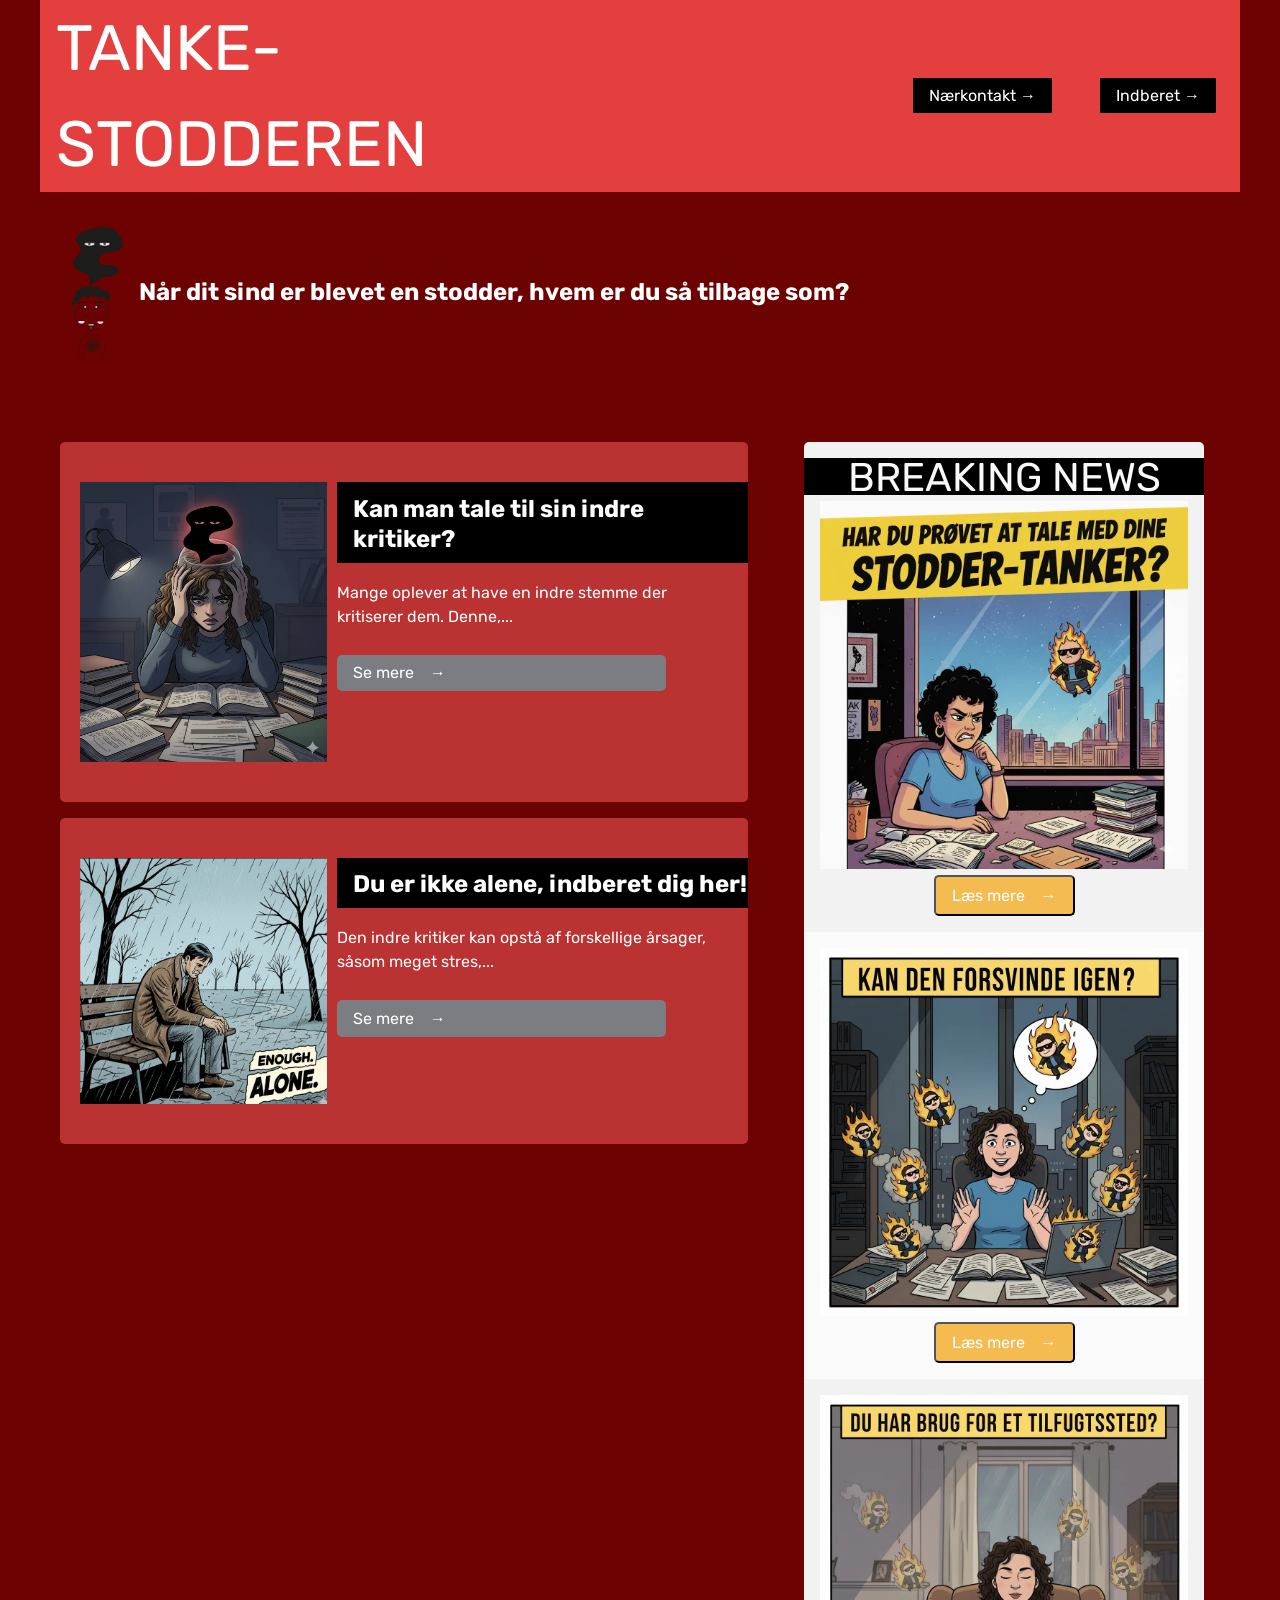
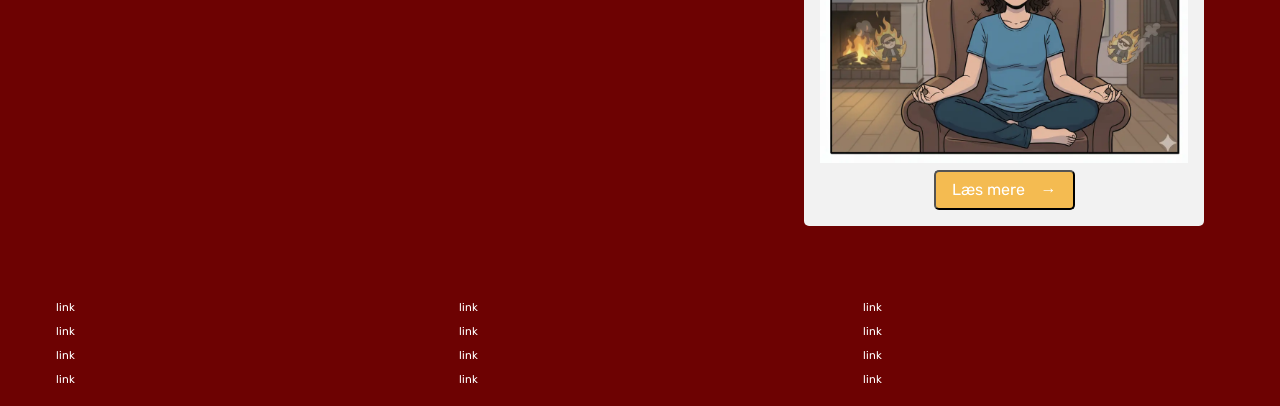
<file: index.html>
<!DOCTYPE html>
<html lang="en">

<head>
  <meta charset="UTF-8" />
  <meta http-equiv="X-UA-Compatible" content="IE=edge" />
  <meta name="viewport" content="width=device-width, initial-scale=1.0" />
  <link rel="stylesheet" href="css/reset.css" />
  <link rel="stylesheet" href="css/custom.css" />
  <link rel="stylesheet" href="css/fonts.css" />
  <link rel="stylesheet" href="css/general.css" />
  <link rel="stylesheet" href="css/layout.css" />
  <link rel="stylesheet" href="css/burger.css" />
  <link rel="stylesheet" href="css/cards.css" />
  <link rel="stylesheet" href="css/infographic.css" />
  <link rel="icon" type="image/png" href="img/fav.png" />
  <title>Emergency Site</title>
</head>

<body id="frontpage">
  <header>
    <nav>
      <div id="logotype-wrapper" class="logo">
        <a href="index.html"> TANKE-STODDEREN </a>
      </div>
      <ul class="menu">
        <li><a class="menuItem" href="instruction.html">Nærkontakt </a></li>
        <li><a class="menuItem" href="register.html">Indberet</a></li>
      </ul>
      <button class="burger">
        <span class="line"></span>
        <span class="line"></span>
        <span class="line"></span>
      </button>
    </nav>
  </header>
  <section id="main-disclamer">
    <div id="main-disclamer-content">
      <img class="logo" src="img/logo.svg" alt="logo">
      <div class="dinmor">
        <h2>Når dit sind er blevet en stodder, hvem er du så tilbage som?</h2>
      </div>
    </div>
  </section>
  <main>
    <section id="daily">
      <article class="daily_card">
        <img src="img/teaser1.webp" alt="teaser_img" />
        <div class="daily_text">
          <h2>Kan man tale til sin indre kritiker?</h2>
          <p>
            Mange oplever at have en indre stemme der kritiserer dem. Denne,...
          </p>
          <a href="" class="cta_btn">Se mere</a>
        </div>
      </article>
      <article class="daily_card">
        <img src="img/alene.webp" alt="teaser_img" />
        <div class="daily_text">
          <h2>Du er ikke alene, indberet dig her!</h2>
          <p>
            Den indre kritiker kan opstå af forskellige årsager, såsom meget stres,...
          </p>
          <a href="" class="cta_btn">Se mere</a>
        </div>
      </article>
    </section>

    <section id="breaking">
      <article class="news_card">
        <img src="img/tale.webp" alt="news_img" />

        <dialog id="dialog1">
          <form method="dialog">
            <h3> Forslag til hvordan du kan tale til din stodder-tanker</h3>
            <img src="img/snakke.webp" alt="">
            <p>
              Selvfølgelig! Her er en lang artikel om emnet "Stodder-Tanker" – hvad de er, hvorfor de opstår, og hvordan
              man bedst
              forholder sig til dem.

              Tal med dine Stodder-Tanker: En Dybdegående Guide til Indre Dialog og Psykologisk Fleksibilitet
              Vi kender alle den indre stemme. Den, der konstant kommenterer, kritiserer eller kommer med virkelig
              dårlige forslag.
              Den kan kaldes den indre kritiker, djævelen på skulderen, eller i folkemunde: Stodder-Tankerne. Disse er
              de
              uhensigtsmæssige, negative eller destruktive tanker, der tilsyneladende dukker op uden invitation og
              forsøger at kuppe
              vores daglige beslutninger og velvære. At lære at forholde sig til dem er fundamentalt for at opnå indre
              ro.

            <p>I. Hvorfor dukker Tankestodderen op?
              For at lære at håndtere vores stodder-tanker, må vi først forstå, hvorfor de overhovedet eksisterer.

              1. En Fejlslagen Beskyttelsesmekanisme
              De fleste negative tanker starter som en form for psykologisk selvforsvar. Vores hjerne er primært
              designet til
              overlevelse, ikke lykke. Hvis vi konstant frygter fiasko, kan hjernen generere tanker, der advarer os mod
              at prøve nye
              ting: "Du er ikke dygtig nok," eller "Det går sikkert galt." Disse tanker er en primitiv måde at undgå
              potentiel smerte
              eller skuffelse på. Paradoksalt nok fører dette "forsvar" ofte til selv-sabotage og holder os fanget i
              vores
              komfortzone.</p>

            2. Kognitive Forvrængninger
            Vores sind behandler information gennem filtre, der ofte er forvrængede. Stodder-tankerne er ofte
            resultatet af disse
            kognitive forvrængninger:

            Sort-Hvid Tænkning: At se ting som enten perfekte eller totale fiaskoer ("Jeg fik ikke topkarakter, så jeg
            er en
            taber.").

            Katastrofetænkning: At fokusere på det værst tænkelige resultat ("Hvis jeg holder den præsentation, dør
            jeg af angst, og
            min karriere er slut.").

            Bevisfilteret: Kun at lægge mærke til beviser, der bekræfter den negative tanke, og ignorere alt positivt.
            <p>

            </p> 3. Indgroede Mønstre og Barndomserfaringer
            Mange stodder-tanker stammer fra internaliserede budskaber fra vores barndom, forældre, lærere eller
            samfund. Hvis man
            gentagne gange har hørt, at man er klodset eller doven, kan den stemme blive en fast del af den indre
            monolog. Disse
            mønstre kører automatisk, medmindre vi bevidst griber ind.
            </p>
            <button id="close_btn">LUK</button>
          </form>
        </dialog>
        <button popovertarget="news_popper" class="cta_btn" id="cta_open1">Læs mere</button>
      </article>


      <article class="news_card">
        <img src="img/smutte.webp" alt="news_img" />
        <div popover id="popover2">
          <h3>Sådan kan du fjerne dine stoddertanker</h3>
          <img src="img/friii.webp" alt="">
          <p>
            Vi har alle oplevet følelsen af at være fanget i vores eget sind. Den indre kritiker, "stodder-tanken", kan
            føles som en
            skygge, der følger os, hvisker tvivl og forhindrer os i at opleve øjeblikkets rene glæde. Men hvad sker der,
            når denne
            skygge forsvinder? Hvad er livet, når sindet endelig finder sin rytme, og man kan stå frem i verden, glad og
            utvungen?
            Dette er øjeblikket af mental lettelse – en tilstand, hvor vi ikke længere kæmper mod vores tanker, men
            lader os styre
            af vores autentiske selv.
            I. At Slippe Ankeret af Tvivl
          <p>
            Stodder-tankerne fungerer ofte som et psykologisk anker. De holder os fast, selv når vi har lyst til at
            sejle ud. De
            består typisk af "burde", "skulle" og "hvis nu":
            • "Du burde arbejde hårdere."
            • "Du skulle ikke have sagt det."
            • "Hvis nu det går galt..."</p>
          Når vi slipper disse ankre, sker der en transformation. Det er ikke, fordi vi pludselig bliver perfekte
          eller fejlfri;
          det er, fordi vi ophører med at identificere os med den negative stemme. Vi genkender den som støj i
          systemet, ikke som
          sandheden om vores identitet.
          Fra Kamp til Akcept
          Vejen til denne frihed starter sjældent med en direkte kamp. Jo hårdere vi forsøger at skubbe en tanke væk
          ("Jeg må ikke
          tænke på X"), jo stærkere kommer den tilbage. Den sande frihed opstår gennem mental accept.
          1. Anerkendelse: "Jeg bemærker, at jeg har en tanke om, at jeg ikke er god nok."
          2. Defusion: "Denne tanke er bare ord i mit hoved, ikke en kendsgerning."
          3. Handling: "Hvad er det, jeg værdsætter i dette øjeblik? Hvad vil jeg foretage mig, uanset hvad tanken
          siger?" <p>
            Ved at tage magten fra tanken og lægge den i vores handlinger, skaber vi rum for glæde og spontanitet.
            II. Den Autentiske Rytme: Sind og Krop i Harmoni
            Forestil dig et øjeblik, hvor du står og danser frit. Du tænker ikke på, hvordan du ser ud, hvilke skridt du
            skal tage,
            eller hvad andre tænker. Du er i flow. Dette fysiske udtryk er en perfekt metafor for mental frihed.
            1. Kropsglæden
            Den glade, dansende krop er et direkte resultat af et lettet sind. Bevægelse, især spontan bevægelse, er en
            af de
            hurtigste veje ud af hovedet og ind i nuet. Når vi danser eller bevæger os frit, ophører den kritiske hjerne
            med at
            dominere. Vi lytter til kroppens impulser, hvilket er et af de mest autentiske udtryk for vores indre jeg.
          </p>
          Dette er den
          modsatte pol af den stivhed, som tvivl og frygt skaber.
          2. Neurobiologien i Frihed
          Når vi oplever glæde og lettelse, frigives neurotransmittere som dopamin (belønning, motivation) og
          serotonin (velvære,
          lykke). Ved at engagere os i aktiviteter, der skaber flow og fravær af kritik – såsom dans, kreativitet
          eller fordybelse
          – skaber vi nye neuronale stier, der styrker vores evne til at opleve positivitet og modstandsdygtighed.
          III. At Leve Uden Filter
          Et liv frit for stodder-tanker er et liv levet uden et konstant filter af selvkritik. Det betyder ikke, at
          vi aldrig
          oplever sorg eller udfordringer, men at disse følelser kan passere igennem os uden at hænge fast og
          forvrænge hele vores
          perspektiv.
          • Valgfrihed: Vi handler ud fra vores værdier i stedet for vores frygt. Vi vælger at følge en passion,
          selvom
          stodder-tanken kalder det en dårlig idé.
          • Nærvær: Vi kan værdsætte de små ting – smagen af kaffe, solskin på huden, et smil fra en fremmed – fordi
          sindet ikke
          er optaget af at analysere fortiden eller planlægge frygtscenarier for fremtiden.
          Vejen til den Dansende Frihed er en daglig øvelse i at minde sig selv om:
          • Du er ikke din tvivl.
          • Du er fri til at handle, uanset hvad den indre stemme siger.
          • Livet er ment til at blive oplevet, ikke mentalt dissekeret.
          Ved at dyrke mental accept og nærvær, kan vi alle finde vores egen indre rytme og danse mod en gladere og
          mere autentisk
          tilværelse.
          </p>
          <button popovertarget="popover2">LUK</button>
        </div>
        <button popovertarget="popover2" class="cta_btn" id="cta_open1">Læs mere</button>
      </article>


      <article class="news_card">
        <img src="img/ro.webp" alt="news_img" />
        <div popover id="popover3">
          <h3>Her er en god guide til at få ro i sindet</h3>
          <img src="img/ypga.webp" alt="">
          <p>En Guide til Styrket Sind og Kropsforbindelse
            I en verden, der konstant kræver vores opmærksomhed – fra notifikationer til deadlines – er det let at
            overse vores
            indre landskab. Vi dyrker vores fysik i fitnesscentre, plejer vores kost for bedre helbred, men hvor ofte
            dyrker vi
            egentlig vores mentale velbefindende? At "dyrke det mentale" handler om bevidst at pleje sindets styrke, ro
            og
            fleksibilitet. Denne praksis er ikke kun relevant for dem, der kæmper med stress, men er en fundamental
            øvelse for
            enhver, der ønsker et rigere og mere nærværende liv.
            Hvad betyder det at "Dyrke det Mentale"?
            At dyrke det mentale betyder at skabe tid og rum til at observere, forstå og pleje sine tanker, følelser og
            indre
            tilstande. Det er en aktiv proces, hvor man træner sindet til at være mindre reaktivt og mere bevidst,
            ligesom man
            træner en muskel.
            Det mentale velvære bygger på flere søjler:
            1. Nærvær (Mindfulness): Evnen til at være fuldt til stede i øjeblikket.
            2. Modstandskraft (Resiliens): Evnen til at håndtere modgang og komme sig hurtigt.
            3. Kognitiv Fleksibilitet: Evnen til at skifte perspektiv og se ting fra forskellige vinkler.
            4. Kropsbevidsthed: Forståelsen af, hvordan sindet og kroppen er uadskilleligt forbundet.
            Yoga: Mere end Strækøvelser
            Yoga er et glimrende redskab til at dyrke det mentale, netop fordi det forener de fire søjler. Mange ser
            yoga som en
            række komplicerede strækøvelser, men kernen i yoga ligger i at bruge kroppen til at fokusere sindet.
            1. Bevægelse som Koncentration
            Når du udfører en yogastilling (asana), kræver det din fulde opmærksomhed at holde balancen og justere
            kroppen. Dette
            fokus trækker sindet væk fra bekymringer og fremtidige gøremål. Kroppen bliver dit anker i nuet. Dette
            kaldes Dharana
            (koncentration) i yoga-filosofi.
            2. Åndedrættet (Pranayama) som Sindets Bro
            Åndedrættet er den direkte forbindelse mellem det bevidste og det ubevidste sind. Stress og angst
            manifesterer sig ofte
            som overfladisk, hurtig vejrtrækning. Gennem Pranayama (åndedrætsøvelser) lærer du bevidst at regulere dit
            nervesystem.
            En langsom, dyb udånding signalerer til hjernen, at der er sikkerhed og ro, hvilket øjeblikkeligt dæmper den
            mentale
            uro.
            3. Kropsbevidsthed (Interoception)
            Ved at flytte opmærksomheden til, hvordan musklerne strækker, hvordan leddene bevæger sig, og hvor
            spændinger sidder,
            udvikler du en stærkere interoception – evnen til at mærke kroppens indre tilstande. Dette gør dig i stand
            til at
            opfange tidlige signaler om stress, før det bliver til fuld mental overbelastning.
            Mindfulness: Træning i Ikke-Dømmende Opmærksomhed
            Mindfulness er grundlaget for al mental dyrkelse. Det handler ikke om at tømme hovedet for tanker, men om at
            bemærke
            tankerne uden at lade sig rive med af dem.
            1. Adskillelse fra Tankerne
            Som beskrevet i artiklen om "Stodder-Tanker", er essensen af mental dyrkelse at skabe afstand til sine
            tanker. I
            mindfulness lærer vi, at tanker er mentale hændelser, ikke nødvendigvis sandheder om virkeligheden. Ved
            regelmæssig
            træning kan du se dine bekymringer, tvivl og kritik som skyer, der passerer forbi, i stedet for at tro, at
            du er skyen.
            2. Dyrkelse af Pausen
            Mellem en begivenhed og din reaktion ligger et lille vindue – pausen. Mennesker med et udmærket mentalt
            helbred har en
            større "pause". Hvis nogen siger noget irriterende, giver dyrket mental styrke dig mulighed for at vælge dit
            svar i
            stedet for automatisk at reagere med vrede eller forsvar. Dette øger din autonomi og dit følelsesmæssige
            overskud.</p>
          <button popovertarget="popover3">LUK</button>
        </div>
        <button popovertarget="popover3" class="cta_btn" id="cta_open1">Læs mere</button>
      </article>
    </section>
  </main>

  <footer>
    <nav class="some">
      <ul>
        <li><a href="">link</a></li>
        <li><a href="">link</a></li>
        <li><a href="">link</a></li>
        <li><a href="">link</a></li>
      </ul>
    </nav>
    <nav class="another">
      <ul>
        <li><a href="">link</a></li>
        <li><a href="">link</a></li>
        <li><a href="">link</a></li>
        <li><a href="">link</a></li>
      </ul>
    </nav>
    <nav class="yetanother">
      <ul>
        <li><a href="">link</a></li>
        <li><a href="">link</a></li>
        <li><a href="">link</a></li>
        <li><a href="">link</a></li>
      </ul>
    </nav>
  </footer>
  <script src="js/burger.js"></script>
  <script src="js/dialog.js"></script>
  <!-- <script src="js/main.js"></script> -->
</body>

</html>
</file>
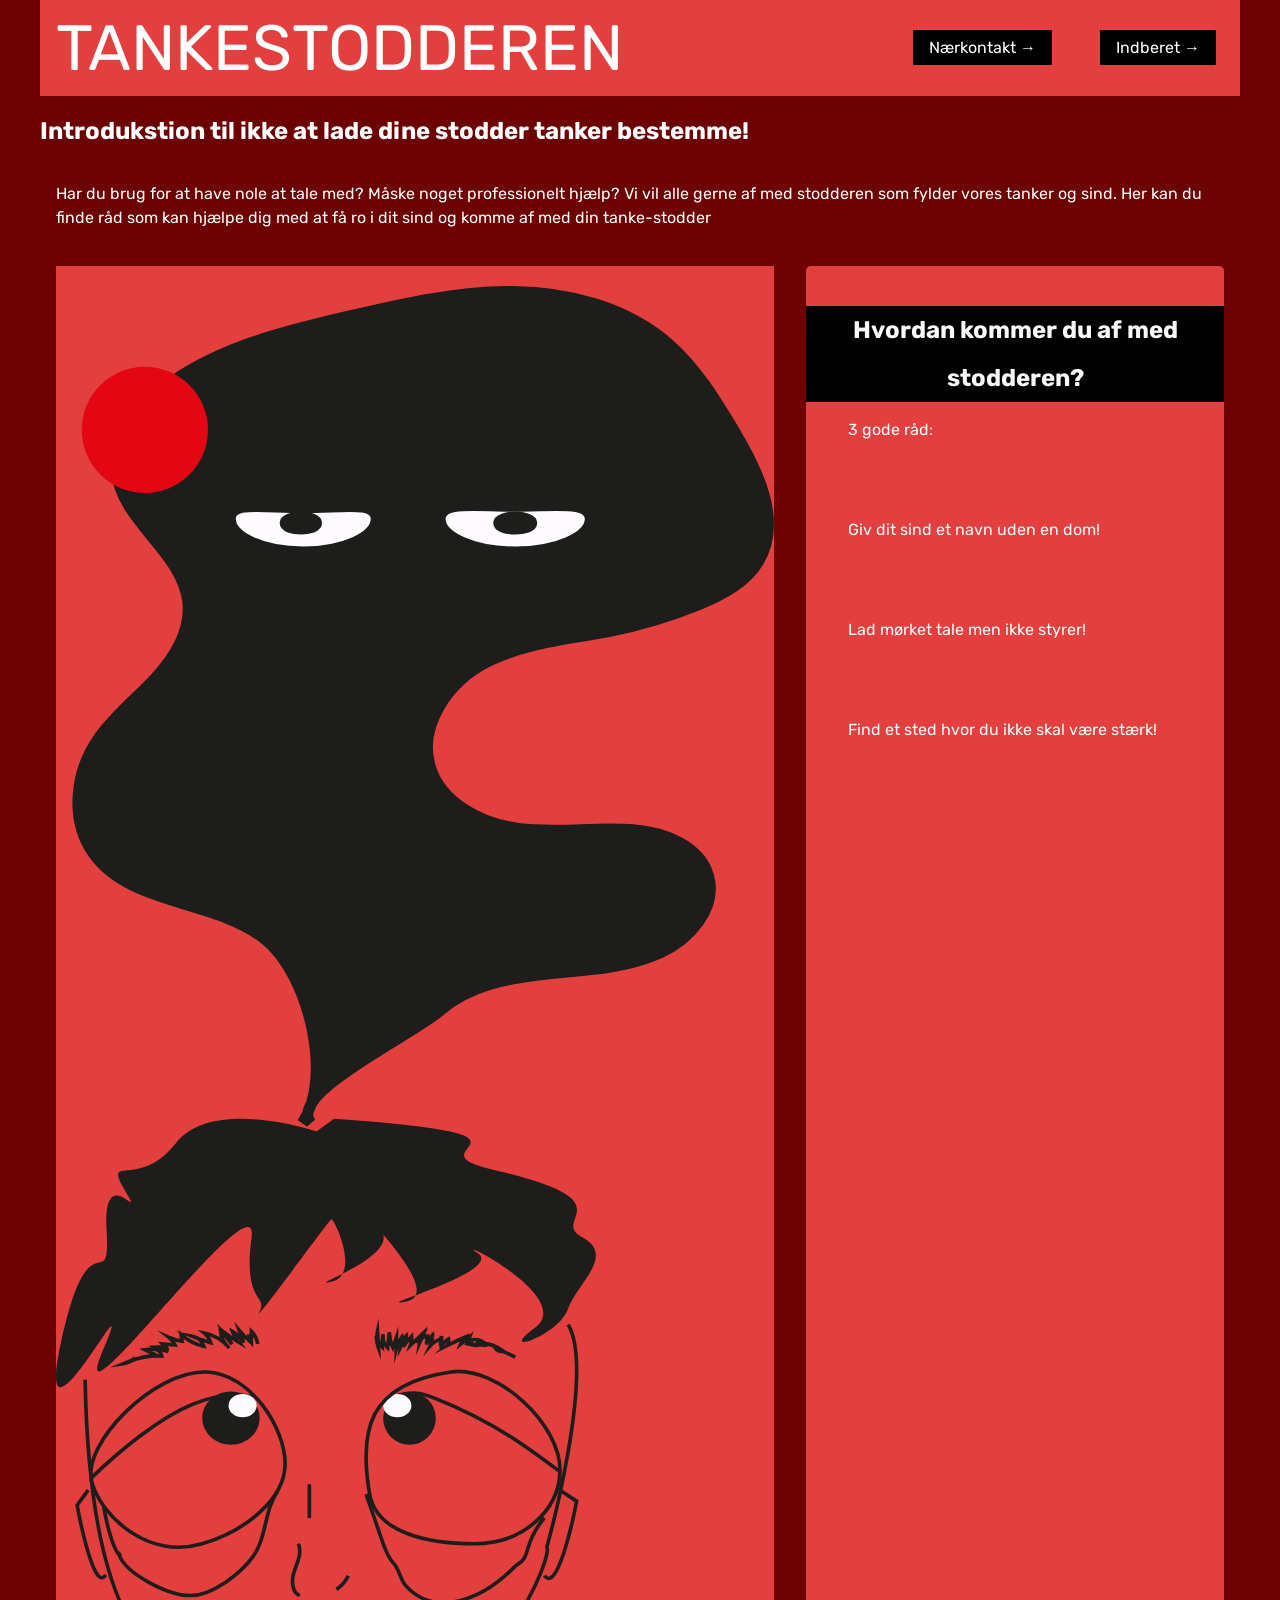
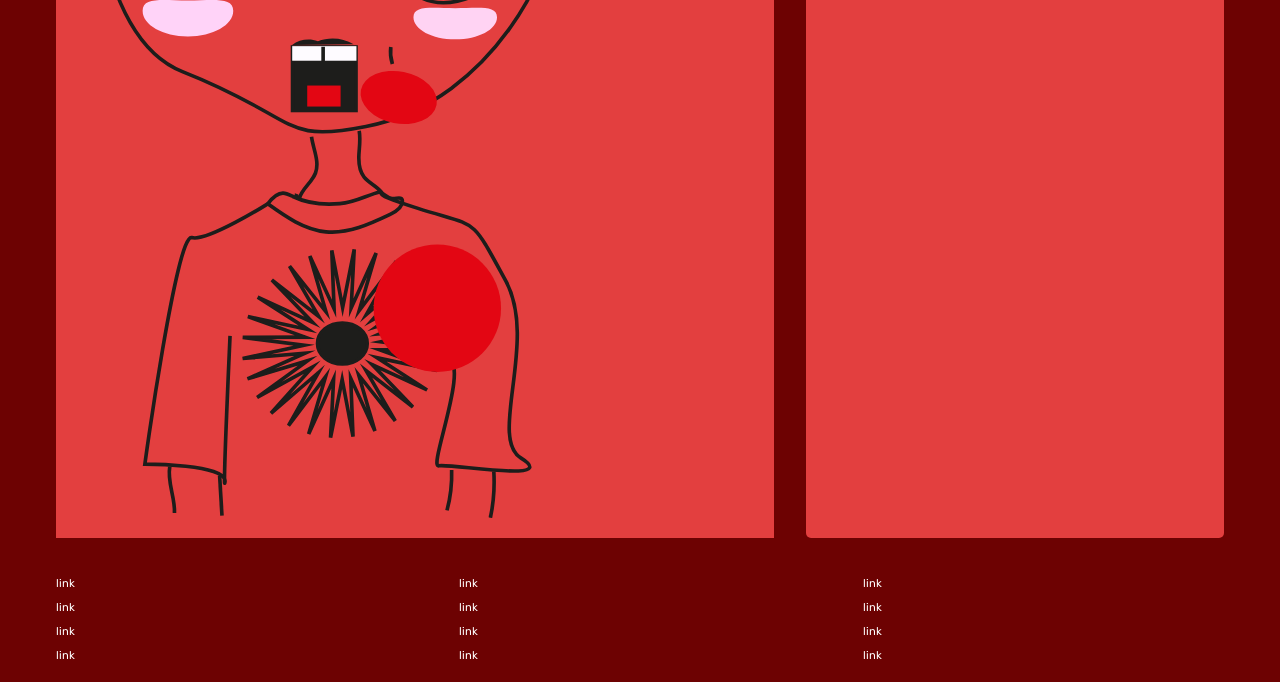
<file: instruction.html>
<!DOCTYPE html>
<html lang="en">

<head>
  <meta charset="UTF-8" />
  <meta http-equiv="X-UA-Compatible" content="IE=edge" />
  <meta name="viewport" content="width=device-width, initial-scale=1.0" />
  <link rel="stylesheet" href="css/reset.css" />
  <link rel="stylesheet" href="css/custom.css" />
  <link rel="stylesheet" href="css/fonts.css" />
  <link rel="stylesheet" href="css/general.css" />
  <link rel="stylesheet" href="css/layout.css" />
  <link rel="stylesheet" href="css/burger.css" />
  <link rel="stylesheet" href="css/cards.css" />
  <link rel="stylesheet" href="css/infographic.css" />
  <link rel="icon" type="image/png" href="img/fav.png" />
  <title>Emergency Site</title>
</head>

<body id="instruction">
  <header>
    <nav>
      <div id="logotype-wrapper" class="logo">
        <a href="index.html"> TANKESTODDEREN </a>
      </div>
      <ul class="menu">
        <li><a class="menuItem" href="instruction.html">Nærkontakt</a></li>
        <li><a class="menuItem" href="register.html">Indberet</a></li>
      </ul>
      <button class="burger">
        <span class="line"></span>
        <span class="line"></span>
        <span class="line"></span>
      </button>
    </nav>
  </header>

  <main>

    <h2>Introdukstion til ikke at lade dine stodder tanker bestemme!</h2>
    <p>Har du brug for at have nole at tale med? Måske noget professionelt hjælp?
      Vi vil alle gerne af med stodderen som fylder vores tanker og sind.
      Her kan du finde råd som kan hjælpe dig med at få ro i dit sind og komme af med din tanke-stodder
    </p>
    <section class="info-graphic">
      <?xml version="1.0" encoding="UTF-8"?>
      <svg id="Lag_1" data-name="Lag 1" xmlns="http://www.w3.org/2000/svg" viewBox="0 0 197.61 504.23">
        <g id="Skitse">
          <ellipse cx="48.14" cy="311.58" rx="7.4" ry="6.81"
            style="fill: #1d1d1b; stroke: #1d1d1b; stroke-miterlimit: 10;" />
          <circle cx="97.29" cy="311.65" r="6.74" style="fill: #1d1d1b; stroke: #1d1d1b; stroke-miterlimit: 10;" />
          <path
            d="M71.72,232.71s-28.67-9.71-38.74,3.24-20.14,2.52-14.03,12.95-6.11-8.99-5.04,10.79c1.07,19.78-4.68-5.4-12.59,31.29s22.66-24.1,11.51,2.16,43.52-49.63,41-31.29,4.68,15.83,2.16,20.5,19.06-25.1,19.78-25.5,8.27,15.43,0,17.23,21.22-7.55,12.95-15.11,19.1,18.34,7.75,20.5,27.14-8.27,19.59-13.31,26.98,12.23,15.83,20.5,6.47,2.16,8.99-5.04,13.31-14.75,3.96-19.78,13.74-9.82-24.82-18.7c-24.35-5.61,23.1-9.12-43.52-13.93"
            style="fill: #1d1d1b;" />
          <path
            d="M8.01,301c.32,13.55.83,70.1,26.78,80.35,32.59,12.87,26.79,19.85,50.51,15.12,36.63-7.3,51.5-47.15,49.78-49.37,0,0,13.45-48.31,5.89-61.23"
            style="fill: none; stroke: #1d1d1b; stroke-miterlimit: 10;" />
          <path d="M70.32,399.31c.46,3.36,2.27,6.77,1.1,9.95-.97,2.63-3.77,4.33-4.46,7.04-.54-.14-.89-.76-.73-1.29"
            style="fill: none; stroke: #1d1d1b; stroke-miterlimit: 10;" />
          <path
            d="M83.44,397.67c.42,2.13.05,4.33-.07,6.5s.08,4.51,1.43,6.22c1.25,1.59,3.3,2.37,4.6,3.93-4.24,1.18-6.91,2.98-11.3,3.37s-8.93-.04-12.89-1.96c-.87-.42-1.74-.92-2.71-.94-1.79-.04-3.14,1.53-4.22,2.95,4.87,3.51,10.05,7.13,16.02,7.71,6.15.6,12.09-2.13,17.67-4.79,1.69-.81,3.68-2.16,3.32-4-.22-1.12-1.78-.17-2.89-.37-1.52-.28-2.82-1.92-2.91-1.43-.11.57,2.06,1.55,10.14,4.14,16.93,5.42,14.14,1.67,24.16,19.97,8.95,16.36-4.85,43.06,4.12,48.7,11.3,7.1-19.39,1.45-22.54,2.18s9.21-29.32,1.94-29.8"
            style="fill: none; stroke: #1d1d1b; stroke-miterlimit: 10;" />
          <path
            d="M58.27,417.75s-16.81,10.56-20.93,9.27-12.88,62.35-12.88,62.35c0,0,22.73,0,22.05,4.89s1.39-40.19,1.39-40.19"
            style="fill: none; stroke: #1d1d1b; stroke-miterlimit: 10;" />
          <path d="M31.31,490.11c-.78,4.21,1.51,8.43,1.3,12.71,0-.2-.02-.4-.03-.61"
            style="fill: none; stroke: #1d1d1b; stroke-miterlimit: 10;" />
          <path d="M45.03,492.57l.65,10.98" style="fill: none; stroke: #1d1d1b; stroke-miterlimit: 10;" />
          <path d="M108.89,490.99c.12,3.74-.31,7.5-1.28,11.12.04-.19.09-.38.13-.57"
            style="fill: none; stroke: #1d1d1b; stroke-miterlimit: 10;" />
          <path d="M120.5,491.44c.25,4.24-.07,8.52-.94,12.68.03-.19.05-.38.08-.56"
            style="fill: none; stroke: #1d1d1b; stroke-miterlimit: 10;" />
          <path d="M69.73,329.79v9.33" style="fill: none; stroke: #1d1d1b; stroke-miterlimit: 10;" />
          <path d="M66.66,346.14c1.11,2.32-.16,5-1.02,7.42s-.91,5.79,1.43,6.86"
            style="fill: none; stroke: #1d1d1b; stroke-miterlimit: 10;" />
          <path d="M77.2,358.72c1.39-.93,2.52-2.24,3.25-3.74"
            style="fill: none; stroke: #1d1d1b; stroke-miterlimit: 10;" />
          <path d="M92.14,374.58c-.19,1.56-.04,3.17.44,4.67"
            style="fill: none; stroke: #1d1d1b; stroke-miterlimit: 10;" />
          <path
            d="M61.13,331.46c-3.85,5.27-3.06,12.89-6.87,18.19-3.45,4.79-11.24,10.72-17.14,10.77-6.3.06-17.93-6.01-19.79-11.3-.44-1.25.84,1.02,0,0-1.03-1.24-1.6-2.8-2.09-4.34-.94-2.95-1.65-5.96-2.13-9.02"
            style="fill: none; stroke: #1d1d1b; stroke-miterlimit: 10;" />
          <path
            d="M85.34,332.53c1.52,4.41,3.05,8.82,4.57,13.23.72,2.09,1.49,4.25,3.05,5.82,1.39,1.39,1.87,4.51,3.17,5.98,7.73,8.79,20.52,4.65,29.93-4.89.83-.85,2.02-1.31,2.67-2.31.61-.92.86-2.02,1.19-3.08.92-3.02,2.46-5.85,4.5-8.26"
            style="fill: none; stroke: #1d1d1b; stroke-miterlimit: 10;" />
          <path
            d="M88.12,289c.04,1.1.25,2.2.63,3.24l-.27-4.54c-.34,1.53.17,3.23,1.3,4.32-.1-1.17,0-2.35.28-3.49-.2,1.32.26,2.72,1.2,3.67.17-1.42.34-2.83.5-4.25,0,1.45.32,2.9.95,4.21.33-.93.65-1.86.98-2.79-.01,1.05-.03,2.1-.04,3.16.3-1.16.83-2.26,1.55-3.22.2.98.04,2.03-.42,2.92.14-1.24.73-2.42,1.63-3.27-.02,1.05-.32,2.09-.86,2.99.67-1.02,1.44-1.97,2.3-2.84.07.83-.03,1.68-.31,2.47.99-.95,1.97-1.89,2.96-2.84-.39.74-.78,1.47-1.18,2.21.34-.99.98-1.88,1.81-2.52-.36.82-.72,1.63-1.08,2.45.14-1.03,1.12-1.87,2.16-1.86-.09.78-.18,1.56-.28,2.33.3-1.01.89-1.93,1.69-2.62.03,1.01-.19,2.02-.62,2.93.81-.91,1.9-1.57,3.09-1.86-.1.63-.19,1.27-.29,1.9.08-.9.16-1.79.24-2.69-.24.89-.27,1.84-.07,2.75.47-.83,1.2-1.51,2.05-1.95.15.69-.1,1.46-.63,1.93,2.1-1.09,4.26-2.08,6.46-2.97-1.13.41-2.07,1.32-2.5,2.45.83-.66,1.66-1.31,2.48-1.97-.24.62-.49,1.24-.73,1.86.91.18,1.82.36,2.73.54-.83-.06-1.58-.72-1.76-1.54,1.34-.36,2.84-.04,3.92.84-.91-.26-1.93-.1-2.71.42,1.03.04,2.06.07,3.1.11-.52.2-1.18-.06-1.41-.57,2.22.07,4.42.87,6.17,2.24-.77.2-1.65-.11-2.13-.75,1.84.69,3.63,1.49,5.37,2.39"
            style="fill: none; stroke: #1d1d1b; stroke-miterlimit: 10;" />
          <path
            d="M55.54,291.21c-.18-1.31-.8-2.56-1.74-3.5l-.04,2.89c-.41-.63-.68-1.35-.78-2.1l.25,1.85c-1.01-.89-1.95-1.87-2.8-2.91.4,1.13.8,2.27,1.19,3.4-.73-1.3-1.81-2.41-3.1-3.16.36,1.08.94,2.09,1.68,2.96-1.36-.79-2.67-1.68-3.9-2.66.72,1.09,1.44,2.17,2.15,3.26l-3.2-3.9c.14,1.86,1.03,3.65,2.42,4.9-1.73-2.11-4.22-3.59-6.9-4.1.85.69,1.49,1.63,1.8,2.68-1.7-.49-3.38-1.07-5.01-1.74,1.43.27,2.68,1.36,3.13,2.75-2.31-.53-4.48-1.65-6.25-3.22.09.6.18,1.21.28,1.81-1.24-.18-2.45-.53-3.59-1.03.69.55,1.24,1.27,1.61,2.07-1.16-.1-2.32-.2-3.47-.3l.71.83c-.91.04-1.82.08-2.73.12.92.5,1.62,1.41,1.87,2.43-2.97-.28-6,.22-8.73,1.43l1.4-.96c-.88.83-2,1.38-3.2,1.57,2.92-1.28,6.09-2.01,9.27-2.15-1.14-.56-2.28-1.12-3.42-1.68,1.35-.21,2.73-.21,4.09-.01-.35.37-1.12.06-1.1-.46,1.02.28,2.04.57,3.06.85.25-.5.03-1.17-.45-1.43"
            style="fill: none; stroke: #1d1d1b; stroke-miterlimit: 10;" />
          <polygon
            points="87.78 480.27 81.11 465.75 81.75 481.83 78.76 466.1 75.56 482.11 76.41 465.95 69.54 481.08 74.19 465.32 63.98 478.81 72.19 464.23 59.17 475.4 70.53 462.73 55.35 471.03 69.29 460.91 52.7 465.91 68.52 458.85 51.36 460.31 68.27 456.66 51.39 454.5 68.55 454.44 52.81 448.78 69.34 452.31 55.52 443.42 70.61 450.38 59.41 438.71 72.29 448.73 64.27 434.87 74.3 447.46 69.86 432.11 76.54 446.63 75.9 430.55 78.89 446.28 82.08 430.27 81.23 446.42 88.1 431.3 83.46 447.06 93.66 433.57 85.45 448.15 98.47 436.98 87.11 449.65 102.3 441.35 88.35 451.47 104.95 446.47 89.12 453.53 106.29 452.07 89.37 455.72 106.25 457.88 89.09 457.94 104.84 463.6 88.3 460.07 102.12 468.96 87.03 462 98.23 473.67 85.35 463.65 93.37 477.51 83.34 464.91 87.78 480.27"
            style="fill: none; stroke: #1d1d1b; stroke-miterlimit: 10;" />
          <ellipse cx="78.82" cy="456.19" rx="6.84" ry="5.65"
            style="fill: #1d1d1b; stroke: #1d1d1b; stroke-miterlimit: 10;" />
          <path
            d="M48.78,364.63c0,3.91-5.58,7.08-12.47,7.08s-12.47-3.17-12.47-7.08,5.58-2.84,12.47-2.84,12.47-1.07,12.47,2.84Z"
            style="fill: #ffd3f8;" />
          <path
            d="M121.38,366.38c0,3.37-5.15,6.09-11.5,6.09s-11.5-2.73-11.5-6.09,5.15-2.48,11.5-2.48,11.5-.89,11.5,2.48Z"
            style="fill: #ffd3f3;" />
          <rect x="65.1" y="374.58" width="17.47" height="17.47"
            style="fill: #1d1d1b; stroke: #1d1d1b; stroke-miterlimit: 10;" />
          <rect x="69.14" y="385.19" width="9.19" height="5.78" style="fill: #e30613;" />
          <rect x="65.51" y="374.85" width="16.68" height="3.01"
            style="fill: #fefbff; stroke: #fefbff; stroke-miterlimit: 10;" />
          <path d="M9.59,328.18c4.29-4.18,8.84-8.1,13.62-11.73,4.51-3.42,9.26-6.6,14.51-8.72s11.06-3.11,16.62-2.07"
            style="fill: none; stroke: #1d1d1b; stroke-miterlimit: 10;" />
          <path
            d="M138.42,326.11c-3.88-2.89-7.76-5.78-11.8-8.43-7.01-4.6-14.5-8.47-22.3-11.54-1.56-.61-3.15-1.2-4.81-1.38-2.86-.32-5.7.57-8.44,1.44"
            style="fill: none; stroke: #1d1d1b; stroke-miterlimit: 10;" />
          <path d="M73.52,374.52v3.96" style="fill: none; stroke: #1d1d1b; stroke-miterlimit: 10;" />
          <path d="M138.73,331.46l4.55,3s-4.82,25.88-8.86,20.52"
            style="fill: none; stroke: #1d1d1b; stroke-miterlimit: 10;" />
          <path d="M8.87,331.39l-3.06,4.16s4.45,24.68,7.86,19.18"
            style="fill: none; stroke: #1d1d1b; stroke-miterlimit: 10;" />
          <ellipse cx="51.36" cy="308.15" rx="3.38" ry="2.69"
            style="fill: #fefbff; stroke: #fefbff; stroke-miterlimit: 10;" />
          <ellipse cx="93.93" cy="308.15" rx="3.38" ry="2.69"
            style="fill: #fefbff; stroke: #fefbff; stroke-miterlimit: 10;" />
          <path
            d="M67.71,230.41c8.74-12.35,1.72-41.21-10.15-50.59-14.14-11.17-37.29-9.06-47.5-23.91-6.2-9.02-4.86-21.81,1.24-30.9,4.35-6.49,10.68-11.35,15.98-17.09,5.3-5.74,9.79-13.1,9-20.87-1.41-13.87-18.47-22.25-19.66-36.13-.76-8.82,5.34-16.81,12.27-22.31,14.46-11.47,33.08-15.97,51.05-20.17,15.09-3.53,30.35-7.07,45.84-6.94,15.49.14,31.48,4.32,43.09,14.59,7.4,6.55,12.62,15.15,17.72,23.61,6.65,11.03,13.39,24.95,6.84,36.05-3.48,5.9-9.97,9.29-16.32,11.89-7.95,3.25-16.21,5.74-24.64,7.41-11.48,2.28-23.52,3.14-33.92,8.51s-18.8,17.13-15.63,28.4c2.86,10.15,13.86,15.94,24.31,17.32,10.45,1.38,21.09-.45,31.6.37,8.7.68,18.59,4.47,20.83,12.9,2.33,8.75-5.17,17.31-13.42,21.04-9.63,4.36-20.5,4.72-31.01,5.78-10.52,1.06-21.54,3.15-29.51,10.1s-42.4,22.9-35.55,30.95"
            style="fill: #1d1d1b; stroke: #1d1d1b; stroke-miterlimit: 10; stroke-width: 3px;" />
          <path
            d="M88.12,64.08c0,5.03-8.99,9.11-20.07,9.11s-20.07-4.08-20.07-9.11,8.99-3.04,20.07-3.04,20.07-1.99,20.07,3.04Z"
            style="fill: #fefbff; stroke: #1d1d1b; stroke-miterlimit: 10; stroke-width: 3px;" />
          <path
            d="M147.05,64.08c0,5.03-9.25,9.11-20.67,9.11s-20.67-4.08-20.67-9.11,9.25-3.43,20.67-3.43,20.67-1.6,20.67,3.43Z"
            style="fill: #fefbff; stroke: #1d1d1b; stroke-miterlimit: 10; stroke-width: 3px;" />
          <ellipse cx="67.39" cy="65.25" rx="4.33" ry="1.67"
            style="fill: #1d1d1b; stroke: #1d1d1b; stroke-miterlimit: 10; stroke-width: 3px;" />
          <ellipse cx="126.39" cy="65.25" rx="4.55" ry="1.67"
            style="fill: #1d1d1b; stroke: #1d1d1b; stroke-miterlimit: 10; stroke-width: 3px;" />
          <path d="M64.97,374c2-1.49,4.77-1.87,7.11-.99,3.17-1.24,6.91-.93,9.83.82" style="fill: #1d1d1b;" />
        </g>
        <g id="Rentegning">
          <path
            d="M63.06,324.15c0,9.78-11.09,18.6-22.86,22.04-14.84,4.33-27.69-7.54-30.34-16.95-2.97-10.51,17.11-30.88,31.53-30.34,12.25.45,21.67,15.48,21.67,25.25Z"
            style="fill: none; stroke: #1d1d1b; stroke-miterlimit: 10;" />
          <path
            d="M138.72,326.31c-.37,10.97-10.5,19.87-23.45,19.87s-27.12-2.98-28.97-13.79c-2.95-17.26-.54-30.27,22.46-33.51,12.68-1.79,30.38,14.51,29.95,27.43h0Z"
            style="fill: none; stroke: #1d1d1b; stroke-miterlimit: 10;" />
        </g>
        <g id="Hotspot">
          <circle id="HotspotFigur" cx="104.95" cy="446.47" r="17.53" style="fill: #e30613;" />
          <ellipse id="HotspotHoved" cx="94.33" cy="388.48" rx="7.16" ry="10.61"
            transform="translate(-305.1 404.93) rotate(-78.71)" style="fill: #e30613;" />
          <circle id="HotspotStodder" cx="24.46" cy="39.61" r="17.37" style="fill: #e30613;" />
        </g>
      </svg>
    </section>

    <section class="info-text">
      <h2>Hvordan kommer du af med stodderen?</h2>
      <article>
        <p class="placeholder">3 gode råd:</p>
      </article>
      <aside id="efficiency" class="info-box yellow hide">INFO-BOX</aside>
      <p>Giv dit sind et navn uden en dom!</p>
      <aside id="requirement" class="info-box green hide">INFO-BOX</aside>
      <p>Lad mørket tale men ikke styrer!</p>
      <aside id="requirement" class="info-box blue hide">INFO-BOX</aside>
      <p>Find et sted hvor du ikke skal være stærk!</p>
    </section>
  </main>

  <footer>
    <nav class="some">
      <ul>
        <li><a href="">link</a></li>
        <li><a href="">link</a></li>
        <li><a href="">link</a></li>
        <li><a href="">link</a></li>
      </ul>
    </nav>
    <nav class="another">
      <ul>
        <li><a href="">link</a></li>
        <li><a href="">link</a></li>
        <li><a href="">link</a></li>
        <li><a href="">link</a></li>
      </ul>
    </nav>
    <nav class="yetanother">
      <ul>
        <li><a href="">link</a></li>
        <li><a href="">link</a></li>
        <li><a href="">link</a></li>
        <li><a href="">link</a></li>
      </ul>
    </nav>
  </footer>
  <script src="js/burger.js"></script>
  <script src="js/main.js"></script>
</body>

</html>
</file>
<file: css/custom.css>
:root {
  /* Colours */
  --color-bg: #6d0202; /* page background /*

  /* Header */
  --color-head-bg: #6d0202;

  /* Logotype */
  --color-logotype-bg: #e33f3f;
  --color-text-logotype: #ffffff;
  --font-logotype-size: 4rem;
  font-size: var(--color-headline-bg);

  /* Global menu */
  --color-menu-bg: #e33f3f;
  /* Links */
  --color-link-bg: #000000;
  --color-link-hover: #fff; /* used */
  --color-link-active: #99958f; /* used */
  --border-radius-links: 1px;

  /* Headlines og rubrik */
  --font-h1-size: 2rem;
  --font-sub1-size: 1rem;
  --font-h2-size: 1rem;
  --font-h3-size: 2.5rem;
  --color-headline-bg: #000000;
  --color-headline-text-page: #f9f9f9;

  /* Tekst */
  --color-text: #ffffff;
  --color-text-inverted: #ffffff;

  /*  Marginer */
  --margin-head-bottom: 5px;

  /* Borders */
  --border-radius: 5px;

  /* Cards */
  --color-card-bg: #ba3232;
  --color-cta-card-bg: #7b7d83;
  /* news-cards */
  --color-news-bg: #f2f2f2;
  --color-news-bg-inverted: #fafafa;
  --color-cta-newscard-bg: #f4bb51;
  --color-cta-newscard-bg-inverted: #f4bb51;

  /* Fonts */
  --font-family-sans: "Rubik", ui-sans-serif;
  /* --font-weight-light: 300;
  --font-weight-regular: 400;
  --font-weight-medium: 500;
  --font-weight-bold: 700; */

  /* Text sizes */
  --logotype-size: 1rem;
  --headline1-size: 2rem;
  --headline2-size: 1.5rem;
  --headline3-size: 1rem;
  --bodytext-size: 1rem;
  --cta-text-size: 1rem;
  --followup-text-size: 1rem;
  --form-submit-size: 1rem;

  /* Infographics */
  --color-info-bg: #e33f3f;
  --color-infobox-1-bg: #000000;
  --color-infobox-2-bg: #000000;
}
</file>
<file: css/fonts.css>
@font-face {
  font-family: "Rubik";
  src: url("../fonts/Rubik-VariableFont_wght.woff2") format("woff2"), url("/fonts/Rubik-Regular.woff") format("woff");
  font-weight: var(--font-weight-regular);
  font-style: normal;
}

@font-face {
  font-family: "Rubik";
  src: url("../fonts/Rubik-VariableFont_wght.woff2") format("woff2");
  font-weight: var(--font-weight-bold);
  font-style: normal;
}

@font-face {
  font-family: "Rubik";
  src: url("../fonts/Rubik-VariableFont_wght.woff2") format("woff2");
  font-weight: var(--font-weight-light);
  font-style: normal;
}
@font-face {
  font-family: "Rubik";
  src: url("../fonts/Rubik-VariableFont_wght.woff2") format("woff2");
  font-weight: var(--font-weight-medium);
  font-style: normal;
}
</file>
<file: css/general.css>
html {
  font-family: var(--font-family-sans);
  color: var(--color-text);
  background-color: var(--color-bg);
}

header {
  height: min-content;
}

#main-disclamer {
  height: 225px;
  background-color: var(--color-head-bg);
  display: flex;
  justify-content: flex-start;
  align-items: center;
  padding-left: 2rem;
  padding-bottom: 2%;
  margin-bottom: var(--margin-head-bottom);
}

#main-disclamer-content {
  display: flex;
  column-gap: 1rem;
}

main section {
  padding: 20px;
  border-radius: var(--border-radius);
}

h1 {
  font-size: var(--font-h1-size);
  font-weight: var(--font-weight-bold);
  color: var(--color-text-inverted);
  margin: 5px 0;
  line-height: 1.3rem;
  text-align: left;
}

#instruction h1,
#register h1 {
  margin: 40px 0 20px 0;
  padding: 15px 30px;
  background-color: var(--color-head-bg);
  font-size: var(--font-h2-size);
}

#instruction p {
  grid-column: 1/-1;
  margin-bottom: 20px;
  font-size: var(--font-h2-size);
  line-height: 1.5rem;
}

.sub {
  font-size: var(--font-sub1-size);
  font-weight: var(--font-weight-light);
  color: var(--color-text-inverted);
}

h2 {
  font-size: var(--headline2-size);
}

h3 {
  font-size: var(--headline3-size);
}

main > h1 {
  width: calc(80% - 6rem);
}

/* NAVIGATION STRUCTURES */
header > nav {
  height: 100%;
  background-color: var(--color-menu-bg);
}

nav ul {
  list-style: none;
}

a {
  font-family: var(--font-family-sans);
}

nav a {
  text-decoration: none;
  color: var(--color-text);
}

.dinmor {
  display: flex;
  align-items: center;
}

.logo {
  width: 5%;
}

/* Måske skal du lave en ny regel for logotype-wrapper, når du har lavet din logotype */
#logotype-wrapper {
  background-color: var(--color-logotype-bg);
  display: flex;
  justify-content: flex-start;
  align-items: center;
}

#logotype-wrapper > a {
  color: var(--color-text-logotype);
  font-size: var(--font-logotype-size);
  font-weight: var(--font-weight-medium);
  width: max-content;
  margin-left: 1rem;
}

/* Global menu */
header nav li a {
  margin: 1.5rem;
  background-color: var(--color-link-bg);
  color: var(--color-text);
  font-size: var(--followup-text-size);
  padding: 0.5rem 1rem;
  border-radius: var(--border-radius-links);
}

/* Pilen efter menu-tekst */
header > nav li > a:after {
  content: " \2192";
}

/* Global menu hover effekt - Lav den om til det, du synes */
nav a:hover {
  background-color: var(--color-link-hover);
}

nav a:active {
  background-color: var(--color-link-active);
}

/* FOOTER */
footer a {
  font-size: 0.7rem;
}

legend {
  border: solid 1px white;
  padding: 5px 5px;
  border-radius: 10px;
}

fieldset {
  margin-bottom: 10px;
  padding: 10px;
}
</file>
<file: css/layout.css>
/* LAYOUT FOR MAIN CONTENT */
body {
  display: grid;
  grid-template-rows: auto 1fr auto;
  height: 100vh;
  max-width: 1200px;
  margin: 0 auto;
}
main {
  display: grid;
  row-gap: 1rem;
}
main > *:not(:first-child) {
  margin: 0 1rem;
}
main {
  grid-template-rows: min-content min-content 1fr min-content;
}
#instruction main {
  grid-template-rows: min-content min-content min-content 1fr min-content;
}
/* LAYOUT FOR HEADER AND FOOTER */
footer {
  display: grid;
  gap: 10px;
}
header nav,
footer nav {
  display: flex;
  justify-content: space-between;
  align-items: center;
}
header nav > * {
  flex: 1;
}
nav ul {
  display: flex;
  justify-content: flex-end;
}
header ul {
  height: 100%;
  width: clamp(175px, 50%, 300px);
}
footer ul {
  flex-direction: column;
  padding-left: 1rem;
}

/* LAYOUT FOR SECTIONS */
#daily,
#breaking {
  display: grid;
}
#daily {
  grid-template-rows: repeat(2, minmax(200px, min-content));
  gap: 1rem;
}
#breaking {
  grid-template-rows: repeat(auto-fit, minmax(50px, min-content));
  gap: 0;
}

@media (width > 600px) {
  #frontpage > main {
    grid-template-columns: 6fr 3fr;
    grid-template-rows: auto 1fr auto;
  }
  #instruction > main,
  #register > main {
    grid-template-columns: 5fr 3fr;
    grid-template-rows: auto auto 1fr auto;
  }

  .qr {
    order: 1;
  }

  h1 {
    grid-column: 1 / -1;
  }
  footer {
    grid-template-columns: 1fr 1fr 1fr;
  }
}
</file>
<file: css/burger.css>
.burger {
  width: 30px;
  height: 20px;
  cursor: pointer;
}

.burger .line {
  display: block;
  width: 100%;
  height: 2px;
  background-color: #333333;
  margin-bottom: 5px;
  transition: 0.2s linear;
}
.burger {
  display: none;
}
@media screen and (width < 800px) {
  .menu {
    display: none;
  }
  .logo {
    flex: 0 0 50vw;
  }
  .burger {
    display: block;
    background-color: transparent;
    border: 0;
    flex: 0 0 auto;
    margin: 0 20px;
  }
  .burger.active .line:nth-child(1) {
    transform: rotate(45deg) translate(5px, 5px);
    transition: 0.2s linear;
  }
  .burger.active .line:nth-child(2) {
    opacity: 0;
    transition: 0.15s linear;
  }
  .burger.active .line:nth-child(3) {
    transform: rotate(-45deg) translate(5px, -5px);
    transition: 0.2s linear;
  }
  nav.active .menu {
    display: block;
    background-color: var(--color-menu-bg);
    position: absolute;
    top: 3.6rem;
    right: 0;
    width: clamp(200px, 50vw, 400px);
    z-index: 1;
    opacity: 0.8;
  }
  header > nav li > a:after {
    content: "";
  }
  nav.active .menu li {
    margin: 40px 20px;
    text-align: right;
  }
  nav.active .menu a {
    font-size: 24px;
  }
}
</file>
<file: css/cards.css>
::backdrop {
  backdrop-filter: blur(5px);
}

.daily_card {
  background-color: var(--color-card-bg);
  display: grid;
  grid-template-columns: 3fr 5fr;
  gap: 10px;
  padding: 40px 0 40px 20px;
  border-radius: var(--border-radius);
  height: minmax(200px, min-content);
}
.daily_text {
  display: grid;
  grid-template-rows: repeat(3, min-content);
  gap: 10px;
}
.daily_text h2 {
  background-color: var(--color-headline-bg);
  color: var(--color-text-inverted);
  padding: calc(1.1rem / 1.5) 0 calc(1.1rem / 2) 1rem;
  margin: 0 0 0.5rem 0;
}
.daily_text p {
  padding-right: 2rem;
  margin: 0 0 1rem 0;
}
.daily_text .cta_btn {
  justify-self: left;
  width: 80%;
}
.daily_img {
  width: 100%;
  height: auto;
  object-fit: cover;
}

.news_card img {
  width: 400px;
}
.news_card {
  background-color: var(--color-news-bg);
  display: grid;
  grid-template-rows: repeat(min-content);
  gap: 0.4rem;
  padding: 1rem 0;
  height: minmax(300px, min-content);
}
.news_card:nth-child(2n) {
  background-color: var(--color-news-bg-inverted);
}
.news_card > * {
  padding: 0 1rem;
}
.news_card h3 {
  margin: 0.5rem 0 0 0;
}
.news_card p {
  margin: 0 0 1rem 0;
}
.news_card:first-child:before {
  content: "BREAKING NEWS";
  background-color: var(--color-headline-bg);
  color: var(--color-headline-text-page);
  font-size: var(--font-h3-size);
  font-weight: var(--font-weight-medium);
  text-align: center;
  line-height: 1rem;
  padding: calc(1.1rem / 1.5) 0 calc(1.1rem / 2) 0;
}
.news_card:first-child {
  border-radius: var(--border-radius) var(--border-radius) 0 0;
}
.news_card:last-child {
  border-radius: 0 0 var(--border-radius) var(--border-radius);
}

.news_card .cta_btn {
  justify-self: center;
}
.cta_btn {
  display: inline-block;
  padding: 0.4rem 1rem;
  background-color: var(--color-cta-card-bg);
  color: var(--color-text-inverted);
  text-decoration: none;
  width: max-content;
  border-radius: var(--border-radius);
}
.news_card .cta_btn {
  background-color: var(--color-cta-newscard-bg);
}
.news_card:nth-of-type(2n) .cta_btn {
  background-color: var(--color-cta-newscard-bg-inverted);
  color: var(--color-text);
}
.cta_btn:after {
  content: "\2192";
  margin-left: 1rem;
}
dialog {
  width: 50%;
}

teaser_img {
  width: 0.1px;
}

/******popover******/
[popover] {
  padding: 1rem;

  max-height: 90vh;
  max-width: 50ch;
  width: 90vw;
}

[popover] {
  opacity: 0;
  rotate: -360deg;
  transition: 0.5s allow-discrete;
}

:popover-open {
  opacity: 3;
  rotate: none;

  @starting-style {
    opacity: 0;
    rotate: -360deg;
  }
}
</file>
<file: css/infographic.css>
#head-txt {
  fill: rgb(54, 54, 54);
}
.info-graphic,
.info-text {
  background-color: var(--color-info-bg);
  padding: 20px 0;
}
.info-graphic {
  border-radius: 0;
  margin: 60px auto 80px auto;
}
.info-text h2 {
  line-height: 3rem;
  text-align: center;
  background-color: var(--color-headline-bg);
  color: var(--color-headline-text-page);
  margin-bottom: 1rem;
}
.info-text h3 {
  font-size: 0.8rem;
  line-height: 0.8rem;
  font-weight: 600;
  margin: 0;
  padding: 0;
}
.info-text > *:not(:first-child) {
  margin: 0 clamp(1rem, 10%, 7rem);
}
.info-text p {
  font-size: 0.8rem;
  line-height: 1.3;
  margin: 0 0 1.2rem 0;
  padding: 0;
}

.fadeIn {
  animation: fadeIn_kf 2s linear;
}
@keyframes fadeIn_kf {
  form {
    opacity: 0;
  }
  to {
    opacity: 1;
  }
}

.info-box {
  padding: 1.5rem 1rem 0.5rem 1rem;
  background-color: var(--color-infobox-1-bg);
}
.info-box:nth-of-type(2n) {
  background-color: var(--color-infobox-2-bg);
}

.hide {
  visibility: hidden;
}
.fadeIn {
  animation: fadeIn 1.5s;
}
@keyframes fadeIn {
  form {
    opacity: 0;
  }
  to {
    opacity: 1;
  }
}
</file>
